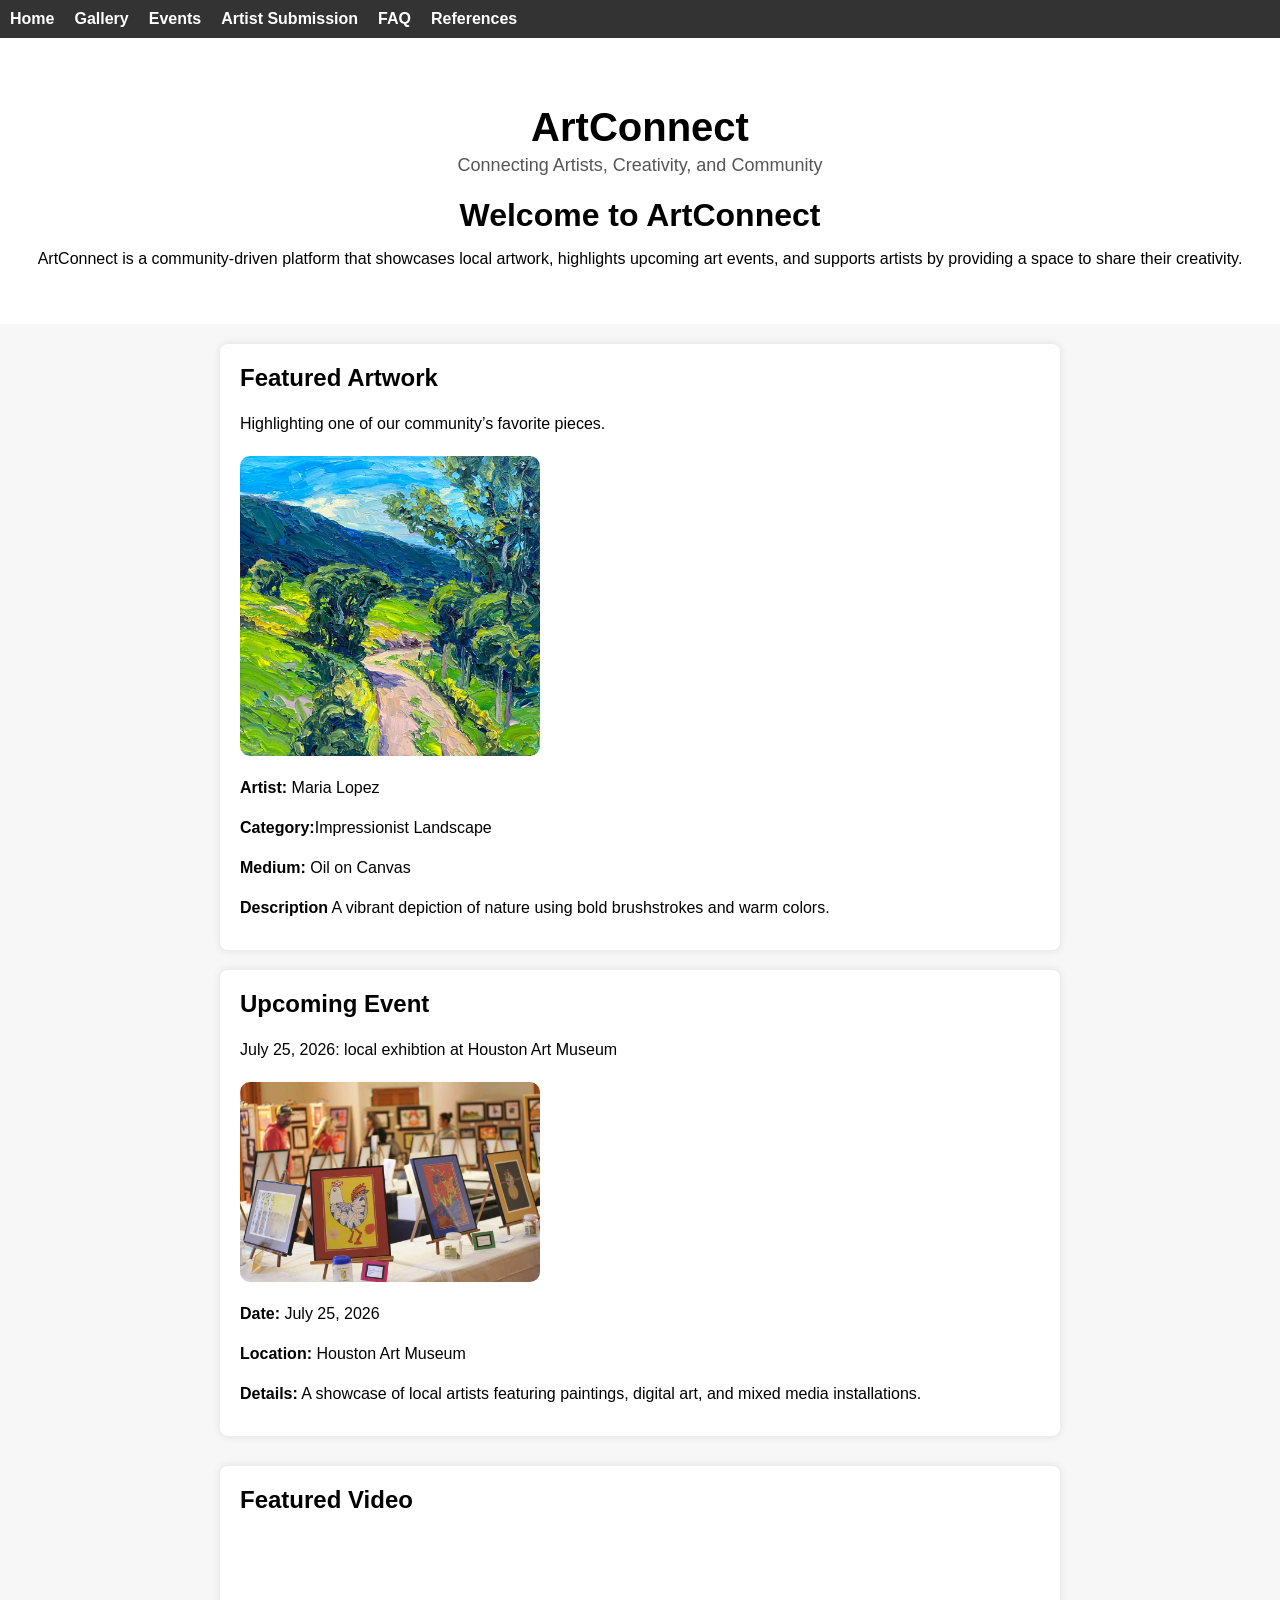
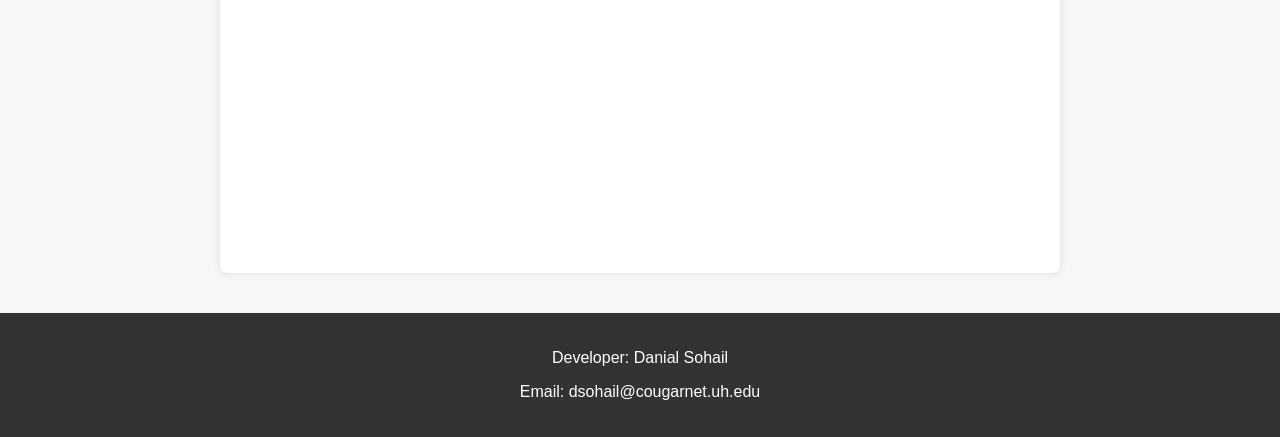
<file: frontend/index.html>
<!DOCTYPE html>
<html lang="en">
<head>
    <meta charset="UTF-8">
    <meta name="viewport" content="width=device-width, initial-scale=1.0">
    <title>ArtConnect</title>

    <link rel="stylesheet" href="css/style.css">
</head>

<body>

    <nav>
        <ul>
            <li><a href="index.html">Home</a></li>
            <li><a href="pages/gallery.html">Gallery</a></li>
            <li><a href="pages/events.html">Events</a></li>
            <li><a href="pages/submit.html">Artist Submission</a></li>
            <li><a href="pages/faq.html">FAQ</a></li>
            <li><a href="pages/references.html">References</a></li>
        </ul>
    </nav>

    <!-- Header / Welcome Section -->
    <header>
        <h1 class="site-title">ArtConnect</h1>
        <p class="site-tagline">Connecting Artists, Creativity, and Community</p>

        <h1>Welcome to ArtConnect</h1>
        <p>ArtConnect is a community-driven platform that showcases local artwork, highlights upcoming art events, and supports artists by providing a space to share their creativity.</p>
    </header>

    <!-- Featured Artwork Section -->
    <section id="featured-artwork">
        <h2>Featured Artwork</h2>
        <p>Highlighting one of our community’s favorite pieces.</p>
        <img src="images/Art1.jpg" alt="Featured Artwork" class="featured-img">
        <p><strong>Artist:</strong> Maria Lopez</p>
        <p><strong>Category:</strong>Impressionist Landscape</p>
        <p><strong>Medium:</strong> Oil on Canvas</p>
        <p><strong>Description</strong> A vibrant depiction of nature using bold brushstrokes and warm colors.</p>
    </section>

    <!-- Featured Event Section -->
    <section id="featured-event">
        <h2>Upcoming Event</h2>
        <p>July 25, 2026: local exhibtion at Houston Art Museum</p>
        <img src="images/Art2.jpg" alt="Community Workshop" class="featured-img">
        <p><strong>Date:</strong> July 25, 2026</p>
        <p><strong>Location:</strong> Houston Art Museum</p>
        <p><strong>Details:</strong> A showcase of local artists featuring paintings, digital art, and mixed media installations.</p>
    </section>

    <!-- Featured Video Section-->
     <section id="featured-video">
        <h2>Featured Video</h2>

        <iframe width="100%" height="315"
            src="https://www.youtube.com/embed/16BN9-sFTlU?si=IGhPYBW_z-HmJZzw"
            title="Frida Kahlo exhibtion Houston Museum of Fine Arts"
            frameborder="0"
            allow="accelerometer; autoplay; clipboard-write; enctrypted-media; gyroscope; picture-in-picture; web-share"
            referrerpolicy="strict-origin-when-cross-origin"
            allowfullscreen>
        </iframe>

     </section>

    <!-- Developer Contact -->
    <footer>
        <p>Developer: Danial Sohail</p>
        <p>Email: dsohail@cougarnet.uh.edu</p>
    </footer>

    <script src="js/script.js"></script>
</body>
</html>
</file>
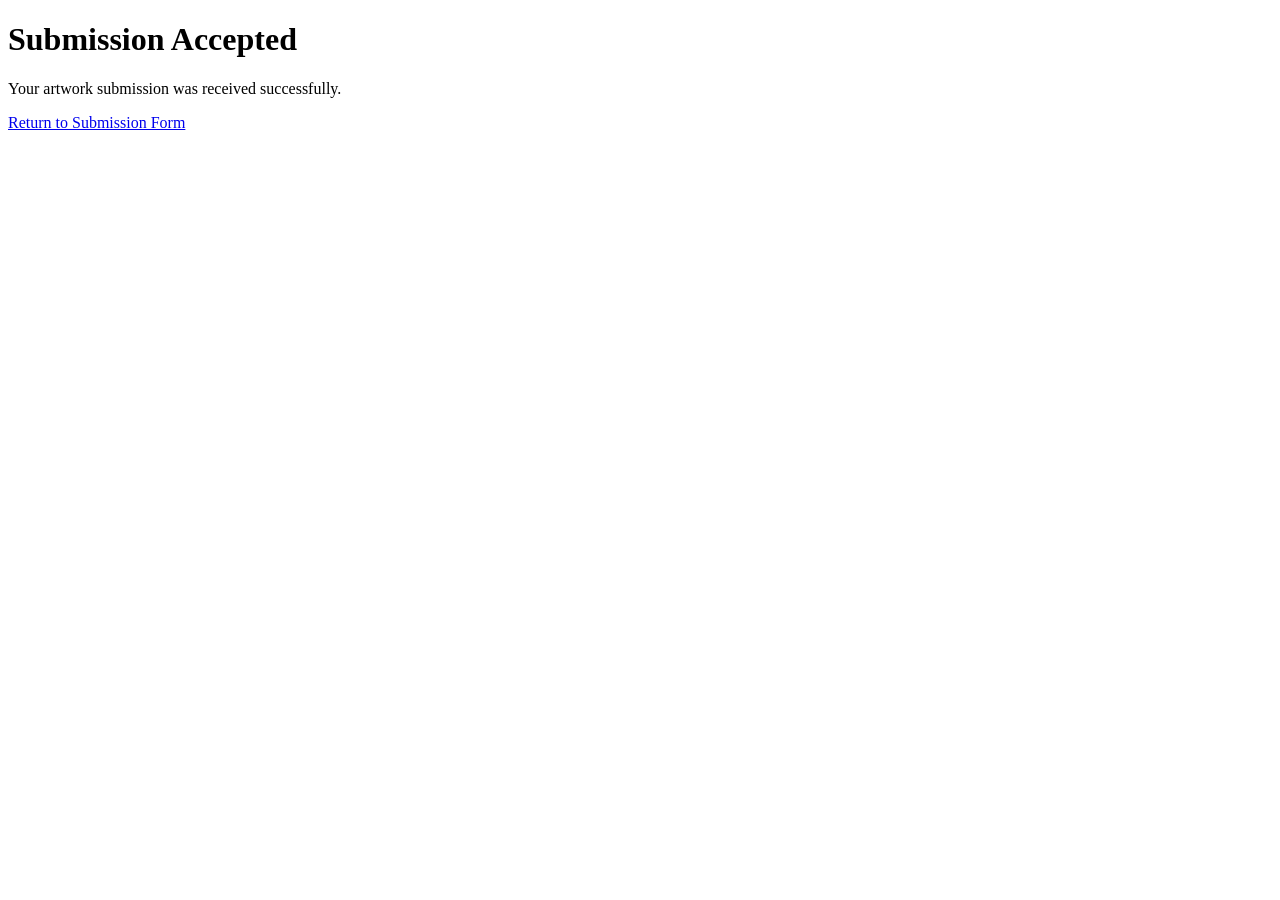
<file: backend/views/confirmation.html>
<!DOCTYPE html>
<html lang="en">
<head>
    <meta charset="UTF-8">
    <meta name="viewport" content="width=device-width, initial-scale=1.0">
    <title>Submission Accepted</title>
</head>
<body>
    <h1>Submission Accepted</h1>
    <p>Your artwork submission was received successfully.</p>
    <a href="/pages/submit.html">Return to Submission Form</a>
</body>
</html>
</file>
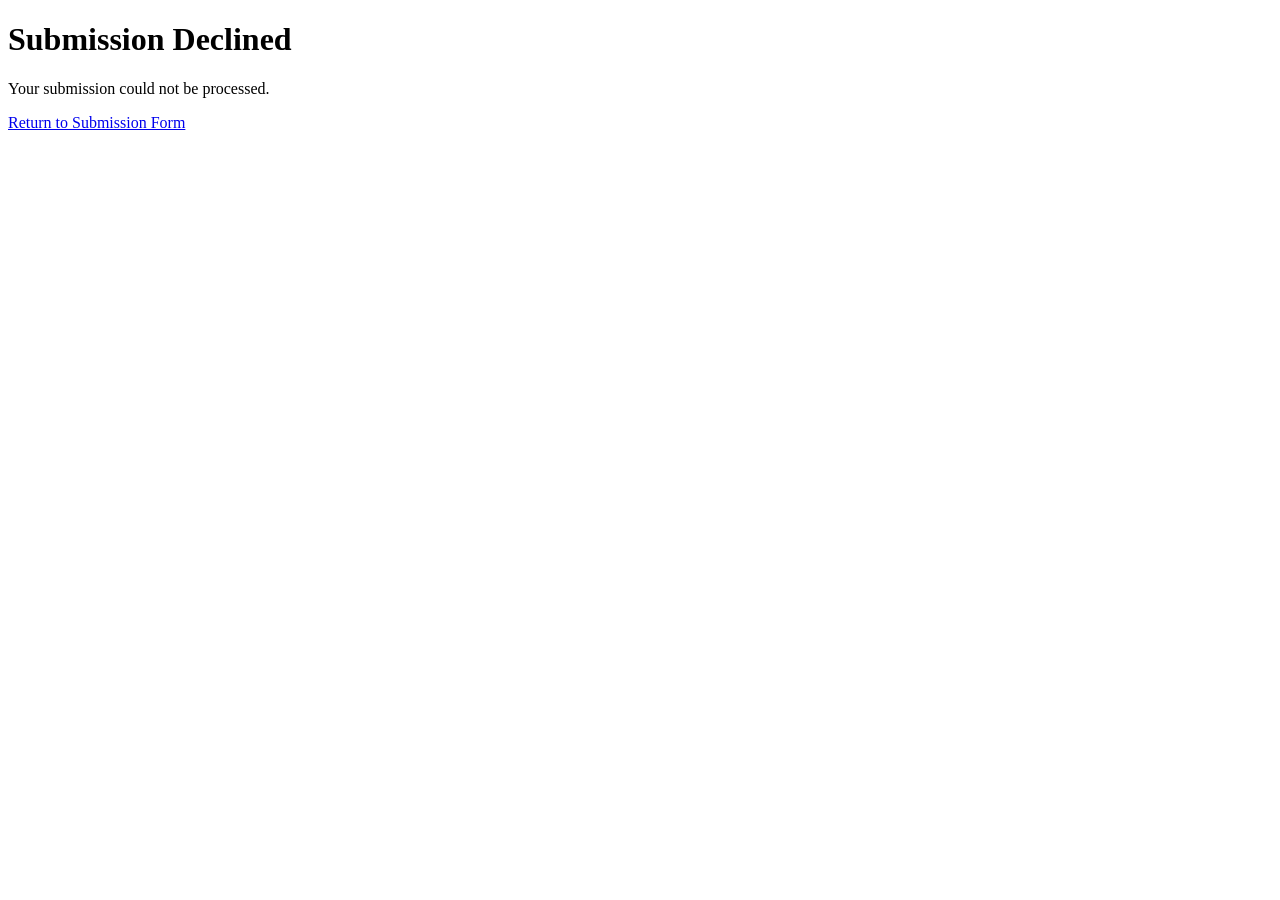
<file: backend/views/decline.html>
<!DOCTYPE html>
<html lang="en">
<head>
    <meta charset="UTF-8">
    <meta name="viewport" content="width=device-width, initial-scale=1.0">
    <title>Submission Declined</title>
</head>

<body>

    <h1>Submission Declined</h1>

    <p id="decline-message">
        Your submission could not be processed.
    </p>

    <a href="/pages/submit.html">Return to Submission Form</a>

    <script>
        const reason = window.location.pathname.split("/").pop();
        const message = document.getElementById("decline-message");

        if (reason === "missing") {
            message.textContent = "Please complete all required fields.";
        } else if (reason === "email") {
            message.textContent = "Please enter a valid email address.";
        } else if (reason === "price") {
            message.textContent = "Please enter a valid positive price.";
        }
    </script>

</body>
</html>
</file>
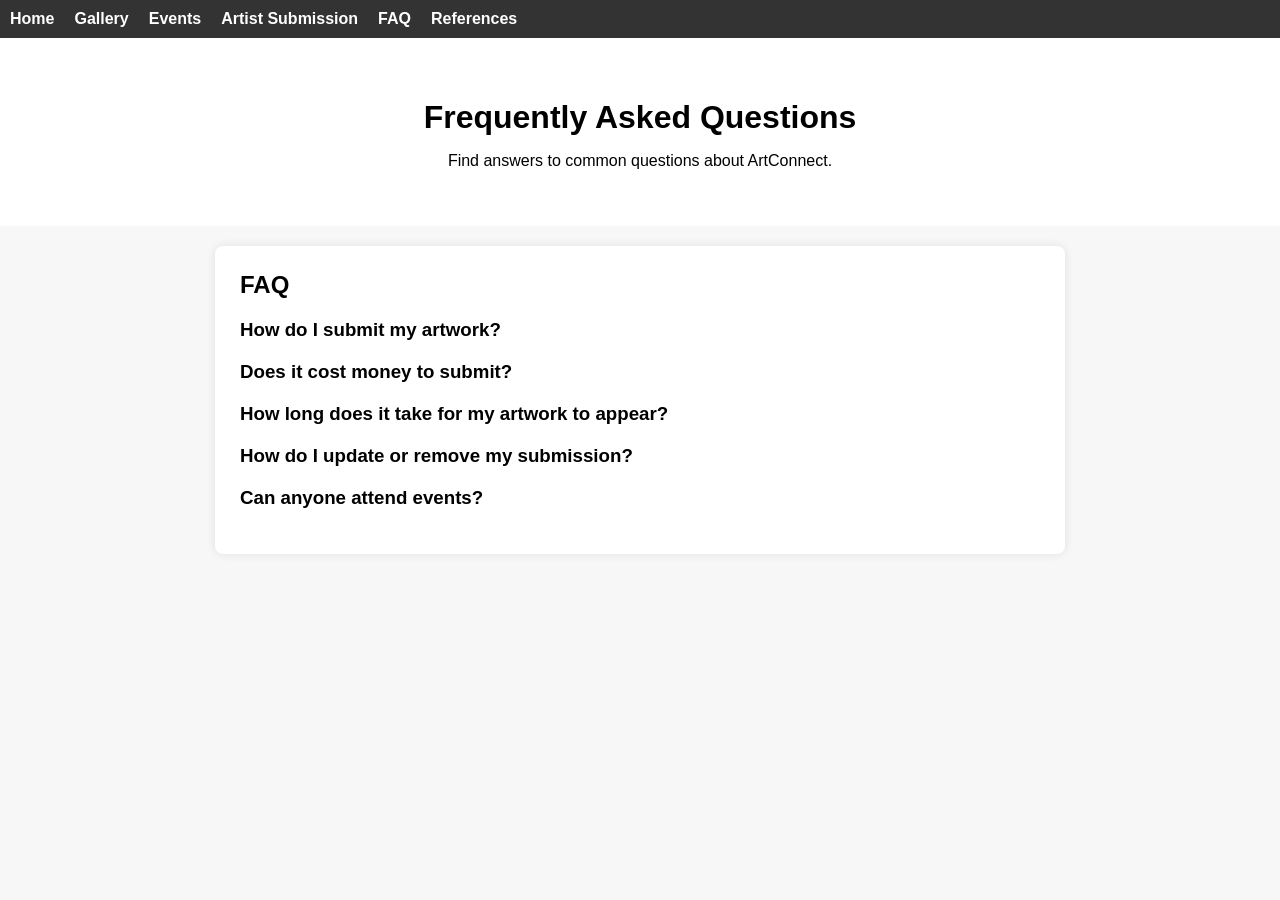
<file: frontend/pages/faq.html>
<!DOCTYPE html>
<html lang="en">
<head>
    <meta charset="UTF-8">
    <meta name="viewport" content="width=device-width, initial-scale=1.0">
    <title>FAQ – ArtConnect</title>

    <link rel="stylesheet" href="../css/style.css">
</head>

<body>

    <!-- Navigation -->
    <nav>
        <ul>
            <li><a href="../index.html">Home</a></li>
            <li><a href="gallery.html">Gallery</a></li>
            <li><a href="events.html">Events</a></li>
            <li><a href="submit.html">Artist Submission</a></li>
            <li><a href="faq.html">FAQ</a></li>
            <li><a href="references.html">References</a></li>
        </ul>
    </nav>

    <header>
        <h1>Frequently Asked Questions</h1>
        <p>Find answers to common questions about ArtConnect.</p>
    </header>

    <section id="faq-section">
        <h2>FAQ</h2>

        <div class="faq-item">
            <h3 class="question">How do I submit my artwork?</h3>
            <p class="answer">You can submit your artwork through the artist submission page.</p> 
        </div>

        <div class="faq-item">
            <h3 class="question">Does it cost money to submit?</h3>
            <p class="answer">No, submitting your artwork is completely free.</p>
        </div>

        <div class="faq-item">
            <h3 class="question">How long does it take for my artwork to appear?</h3>
            <p class="answer">Your artwork is reviewed and added within 1–3 days.</p>
        </div>

        <div class="faq-item">
            <h3 class="question">How do I update or remove my submission?</h3>
            <p class="answer">Contact the developer using the email listed in the footer.</p>
        </div>

        <div class="faq-item">
            <h3 class="question">Can anyone attend events?</h3>
            <p class="answer">Yes, everyone is welcome to join us at our events.</p>
        </div>

    </section>

    <script src="../js/script.js"></script>
</body>
</html>
</file>
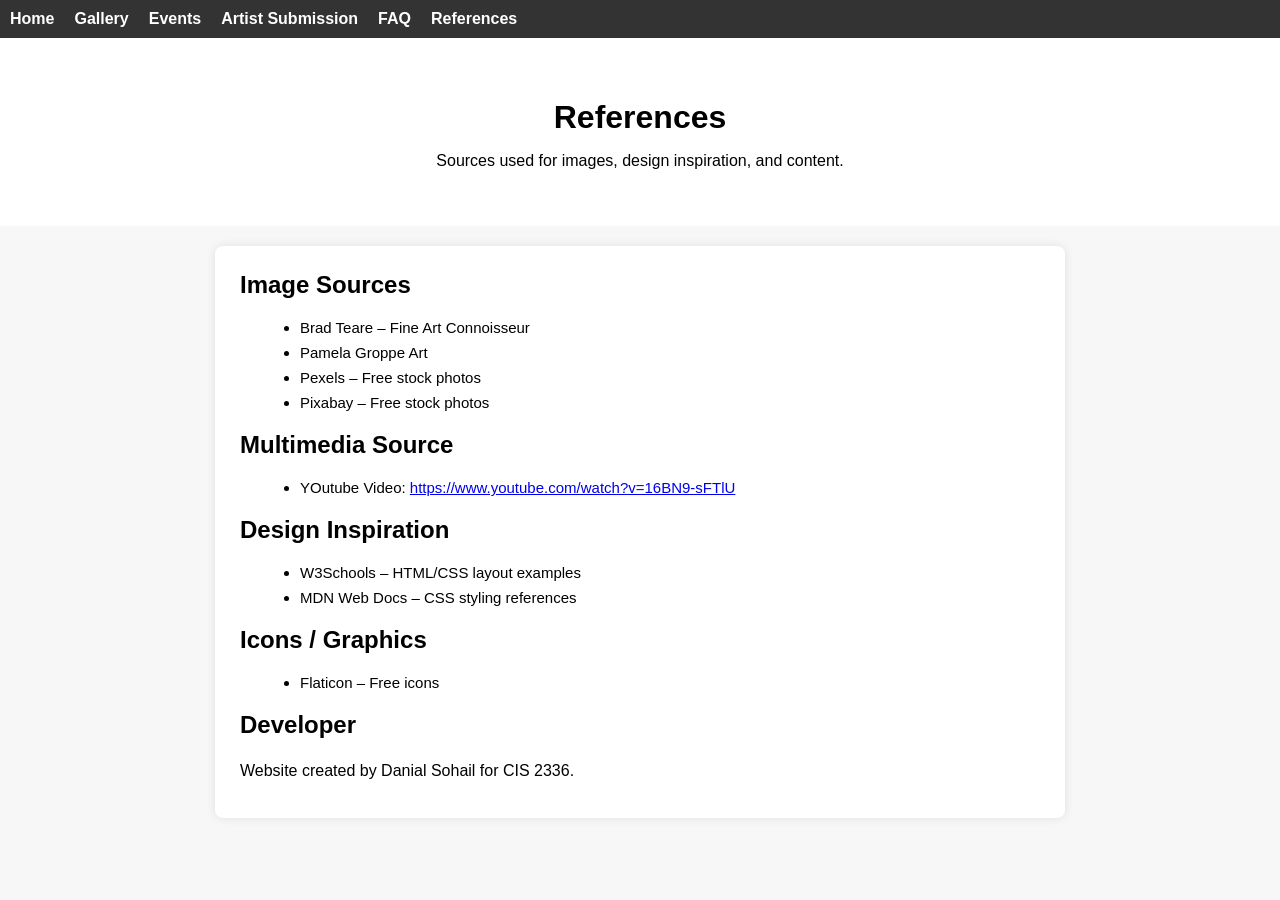
<file: frontend/pages/references.html>
<!DOCTYPE html>
<html lang="en">
<head>
    <meta charset="UTF-8">
    <meta name="viewport" content="width=device-width, initial-scale=1.0">
    <title>References – ArtConnect</title>

    <link rel="stylesheet" href="../css/style.css">
</head>

<body>

    <!-- Navigation -->
    <nav>
        <ul>
            <li><a href="../index.html">Home</a></li>
            <li><a href="gallery.html">Gallery</a></li>
            <li><a href="events.html">Events</a></li>
            <li><a href="submit.html">Artist Submission</a></li>
            <li><a href="faq.html">FAQ</a></li>
            <li><a href="references.html">References</a></li>
        </ul>
    </nav>

    <header>
        <h1>References</h1>
        <p>Sources used for images, design inspiration, and content.</p>
    </header>

    <section id="references-section">
        <h2>Image Sources</h2>
        <ul>
            <li>Brad Teare – Fine Art Connoisseur</li>
            <li>Pamela Groppe Art</li>
            <li>Pexels – Free stock photos</li>
            <li>Pixabay – Free stock photos</li>
        </ul>

        <h2>Multimedia Source</h2>
        <ul>
            <li>YOutube Video:
                <a href="https://www.youtube.com/watch?v=16BN9-sFTlU" target="_blank">
                    https://www.youtube.com/watch?v=16BN9-sFTlU
                </a>
            </li>
        </ul>

        <h2>Design Inspiration</h2>
        <ul>
            <li>W3Schools – HTML/CSS layout examples</li>
            <li>MDN Web Docs – CSS styling references</li>
        </ul>

        <h2>Icons / Graphics</h2>
        <ul>
            <li>Flaticon – Free icons</li>
        </ul>

        <h2>Developer</h2>
        <p>Website created by Danial Sohail for CIS 2336.</p>
    </section>

    <script src="../js/script.js"></script>
</body>
</html>
</file>
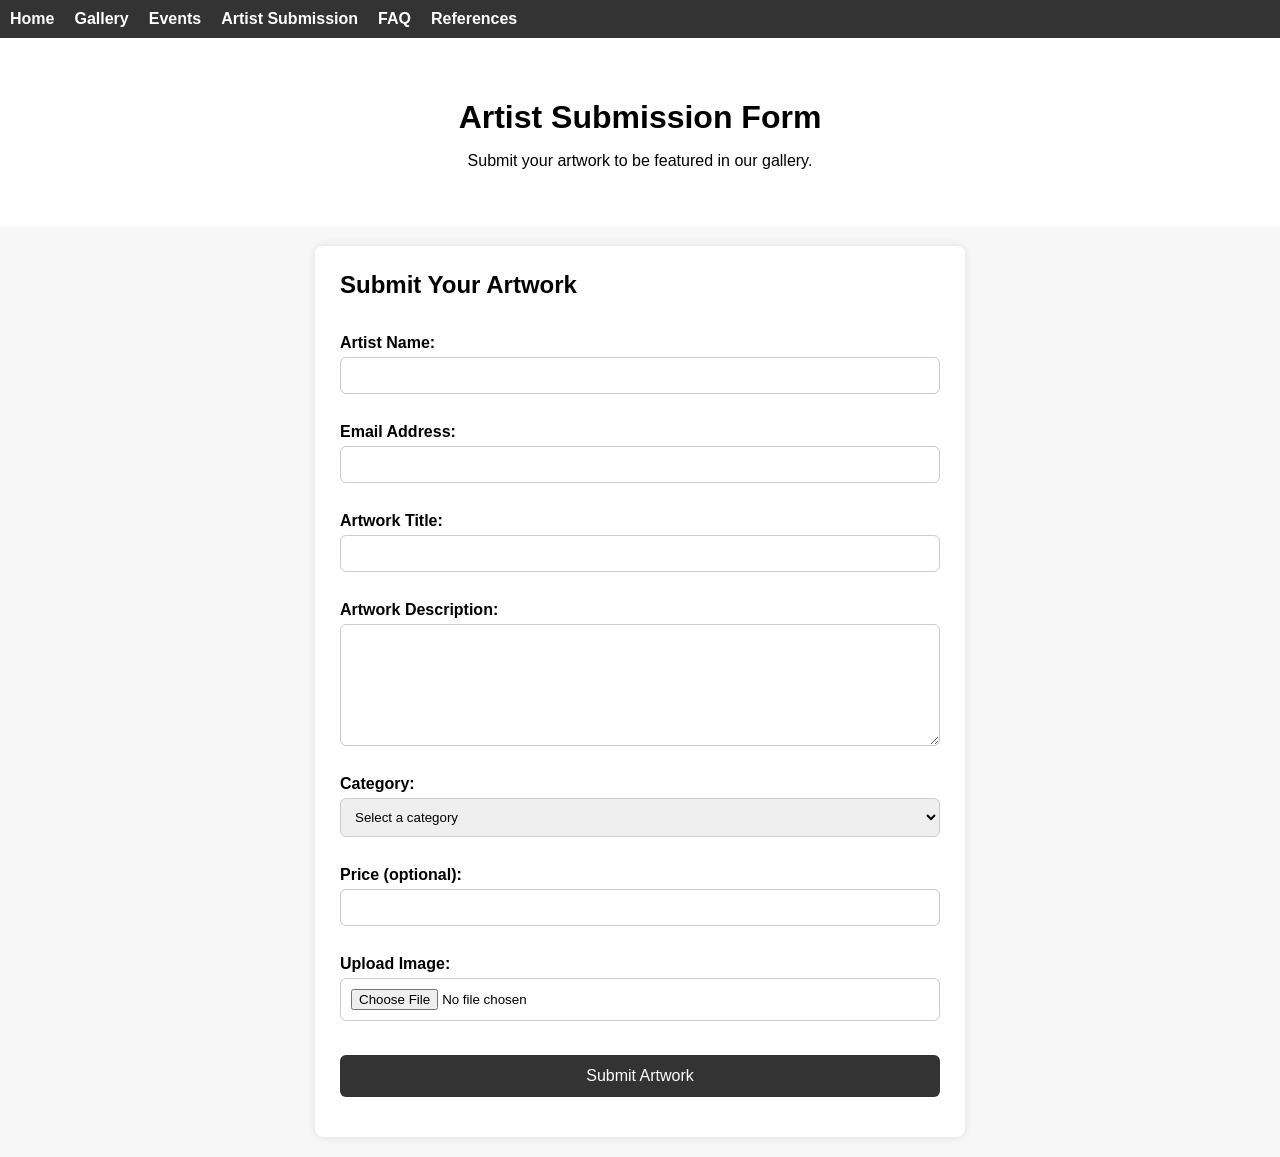
<file: frontend/pages/submit.html>
<!DOCTYPE html>
<html lang="en">
<head>
    <meta charset="UTF-8">
    <meta name="viewport" content="width=device-width, initial-scale=1.0">
    <title>Artist Submission – ArtConnect</title>

    <link rel="stylesheet" href="../css/style.css">
</head>

<body>

    <!-- Navigation -->
    <nav>
        <ul>
            <li><a href="../index.html">Home</a></li>
            <li><a href="gallery.html">Gallery</a></li>
            <li><a href="events.html">Events</a></li>
            <li><a href="submit.html">Artist Submission</a></li>
            <li><a href="faq.html">FAQ</a></li>
            <li><a href="references.html">References</a></li>
        </ul>
    </nav>

    <header>
        <h1>Artist Submission Form</h1>
        <p>Submit your artwork to be featured in our gallery.</p>
    </header>

    <section id="submission-form-section">
        <h2>Submit Your Artwork</h2>

        <form id="artist-form" action="/submit-artwork" method="POST">

            <label for="artist-name">Artist Name:</label>
            <input type="text" id="artist-name" name="artist-name" required>
            <span class="field-error" id="artist-name-error"></span>     

            <label for="email">Email Address:</label>
            <input type="text" id="email" name="email" required>
            <span class="field-error" id="email-error"></span>

            <label for="art-title">Artwork Title:</label>
            <input type="text" id="art-title" name="art-title" required>
            <span class="field-error" id="art-title-error"></span>

            <label for="description">Artwork Description:</label>
            <textarea id="description" name="description" rows="4" required></textarea>
            <span class="field-error" id="description-error"></span>

            <label for="category">Category:</label>
            <select id="category" name="category" required>
                <option value="">Select a category</option>
                <option value="Painting">Painting</option>
                <option value="Digital">Digital</option>
                <option value="Abstract">Abstract</option>
                <option value="Photography">Photography</option>
            </select>
            <span class="field-error" id="category-error"></span>

            <label for="price">Price (optional):</label>
            <input type="text" id="price" name="price">
            <span class="field-error" id="price-error"></span>

            <label for="image-upload">Upload Image:</label>
            <input type="file" id="image-upload" name="image-upload" accept="image/*">
            <span class="field-error" id="image-error"></span>

            <button type="submit">Submit Artwork</button>
        </form>

        <p id="form-message"></p>
    </section>

    <script src="../js/script.js"></script>
</body>
</html>
</file>
<file: frontend/css/style.css>
body {
    margin: 0;
    font-family: Arial, sans-serif;
    background-color: #f7f7f7;
}

/* Navigation bar */
nav {
    background-color: #333;
    padding: 10px;
}

nav ul {
    list-style: none;
    margin: 0;
    padding: 0;
    display: flex;
}

nav ul li {
    margin-right: 20px;
}

nav ul li a {
    color: white;
    text-decoration: none;
    font-weight: bold;
}

nav ul li a:hover {
    text-decoration: underline;
}

/* Header section */
header {
    text-align: center;
    padding: 40px 20px;
    background-color: #fff;
}

header h1 {
    margin-bottom: 10px;
}

/* Featured sections */
section {
    background-color: #fff;
    margin: 20px auto;
    padding: 20px;
    width: 90%;
    max-width: 800px;
    border-radius: 8px;
    box-shadow: 0 0 10px rgba(0,0,0,0.1);
}

section h2 {
    margin-top: 0;
}

/* Footer */
footer {
    text-align: center;
    padding: 20px;
    background-color: #333;
    color: white;
    margin-top: 40px;
}
/* Gallery grid */
.art-grid {
    display: grid;
    grid-template-columns: repeat(auto-fit, minmax(220px, 1fr));
    gap: 20px;
    padding: 20px;
}

/* Individual artwork cards */
.art-card {
    background-color: #fff;
    padding: 15px;
    border-radius: 8px;
    box-shadow: 0 0 10px rgba(0,0,0,0.1);
    text-align: center;
}

.art-card img {
    width: 100%;
    height: 180px;
    object-fit: cover;
    border-radius: 6px;
    margin-bottom: 10px;
}

.art-card h3 {
    margin: 10px 0 5px;
}

.art-card p {
    margin: 3px 0;
    font-size: 14px;
}
/* Events grid */
.event-grid {
    display: grid;
    grid-template-columns: repeat(auto-fit, minmax(260px, 1fr));
    gap: 20px;
    padding: 20px;
}

/* Individual event cards */
.event-card {
    background-color: #fff;
    padding: 15px;
    border-radius: 8px;
    box-shadow: 0 0 10px rgba(0,0,0,0.1);
}

.event-card img {
    width: 100%;
    height: 180px;
    object-fit: cover;
    border-radius: 6px;
    margin-bottom: 10px;
}

.event-card h3 {
    margin: 10px 0 5px;
}

.event-card p {
    margin: 4px 0;
    font-size: 14px;
}
/* Submission form */
#submission-form-section {
    width: 90%;
    max-width: 600px;
    margin: 20px auto;
    background-color: #fff;
    padding: 25px;
    border-radius: 8px;
    box-shadow: 0 0 10px rgba(0,0,0,0.1);
}

#artist-form {
    display: flex;
    flex-direction: column;
}

#artist-form label {
    margin-top: 15px;
    font-weight: bold;
}

#artist-form input,
#artist-form select,
#artist-form textarea {
    padding: 10px;
    margin-top: 5px;
    border-radius: 6px;
    border: 1px solid #ccc;
}

#artist-form textarea {
    height: 100px;
    resize: vertical;
}


#artist-form button {
    margin-top: 20px;
    padding: 12px;
    background-color: #333;
    color: white;
    border: none;
    border-radius: 6px;
    cursor: pointer;
    font-size: 16px;
}

#artist-form button:hover {
    background-color: #555;
}

#form-message {
    margin-top: 15px;
    font-weight: bold;
}
/* FAQ section */
#faq-section {
    width: 90%;
    max-width: 800px;
    margin: 20px auto;
    background-color: #fff;
    padding: 25px;
    border-radius: 8px;
    box-shadow: 0 0 10px rgba(0,0,0,0.1);
}

.faq-item {
    margin-bottom: 20px;
}

.faq-item h3 {
    margin-bottom: 5px;
}

.faq-item p {
    margin: 0;
    font-size: 15px;
}
/* References section */
#references-section {
    width: 90%;
    max-width: 800px;
    margin: 20px auto;
    background-color: #fff;
    padding: 25px;
    border-radius: 8px;
    box-shadow: 0 0 10px rgba(0,0,0,0.1);
}

#references-section ul {
    margin-left: 20px;
    margin-bottom: 20px;
}

#references-section li {
    margin-bottom: 8px;
    font-size: 15px;
}
img.featured-img {
    width: 300px;
    border-radius: 10px;
    margin-top: 10px;
}
.answer {
    display: none;
}
.answer.show {
    display: block;
}

.site-title {
    font-size: 40px;
    font-weight: bold;
    margin-bottom: 5px;
}

.site-tagline {
    font-size: 18px;
    color: #555;
    margin-top: 0;
}

section p {
    margin-bottom: 10px;
    line-height: 1.5;
}
#featured-video {
    margin-top: 30px;
}
#featured-video {
    margin-top: 30px;
}
#search-bar {
    width: 90%;
    max-width: 400px;
    padding: 10px;
    margin: 20px auto;
    display: block;
    border-radius: 6px;
    border: 1px solid #ccc;
    font-size: 16px;
}
.event-details {
    display: none;
    margin-top: 10px;
    line-height: 1.5;
}

.event-details.show {
    display: block;
}
/* Artwork Details Modal */
.art-modal {
    display: none;
    position: fixed;
    top: 0;
    left: 0;
    width: 100%;
    height: 100%;
    background-color: rgba(0, 0, 0, 0.75);
    justify-content: center;
    align-items: center;
    z-index: 1000;
}

.art-modal-content {
    background-color: white;
    padding: 25px;
    border-radius: 10px;
    width: 80%;
    max-width: 600px;
    text-align: center;
    position: relative;
}

.art-modal-content img {
    max-width: 100%;
    max-height: 400px;
    border-radius: 8px;
}

#close-art-modal {
    position: absolute;
    top: 10px;
    right: 18px;
    font-size: 30px;
    cursor: pointer;
}

.art-card {
    cursor: pointer;
}
/* Event Details Modal */
.event-modal {
    display: none;
    position: fixed;
    top: 0;
    left: 0;
    width: 100%;
    height: 100%;
    background-color: rgba(0, 0, 0, 0.75);
    justify-content: center;
    align-items: center;
    z-index: 1000;
}

.event-modal-content {
    background-color: white;
    padding: 25px;
    border-radius: 10px;
    width: 80%;
    max-width: 600px;
    text-align: center;
    position: relative;
}

.event-modal-content img {
    max-width: 100%;
    max-height: 350px;
    border-radius: 8px;
}

#close-event-modal {
    position: absolute;
    top: 10px;
    right: 18px;
    font-size: 30px;
    cursor: pointer;
}
.field-error {
    display: block;
    color: red;
    font-size: 0.9rem;
    margin-top: 4px;
    margin-bottom: 10px;
}
</file>
